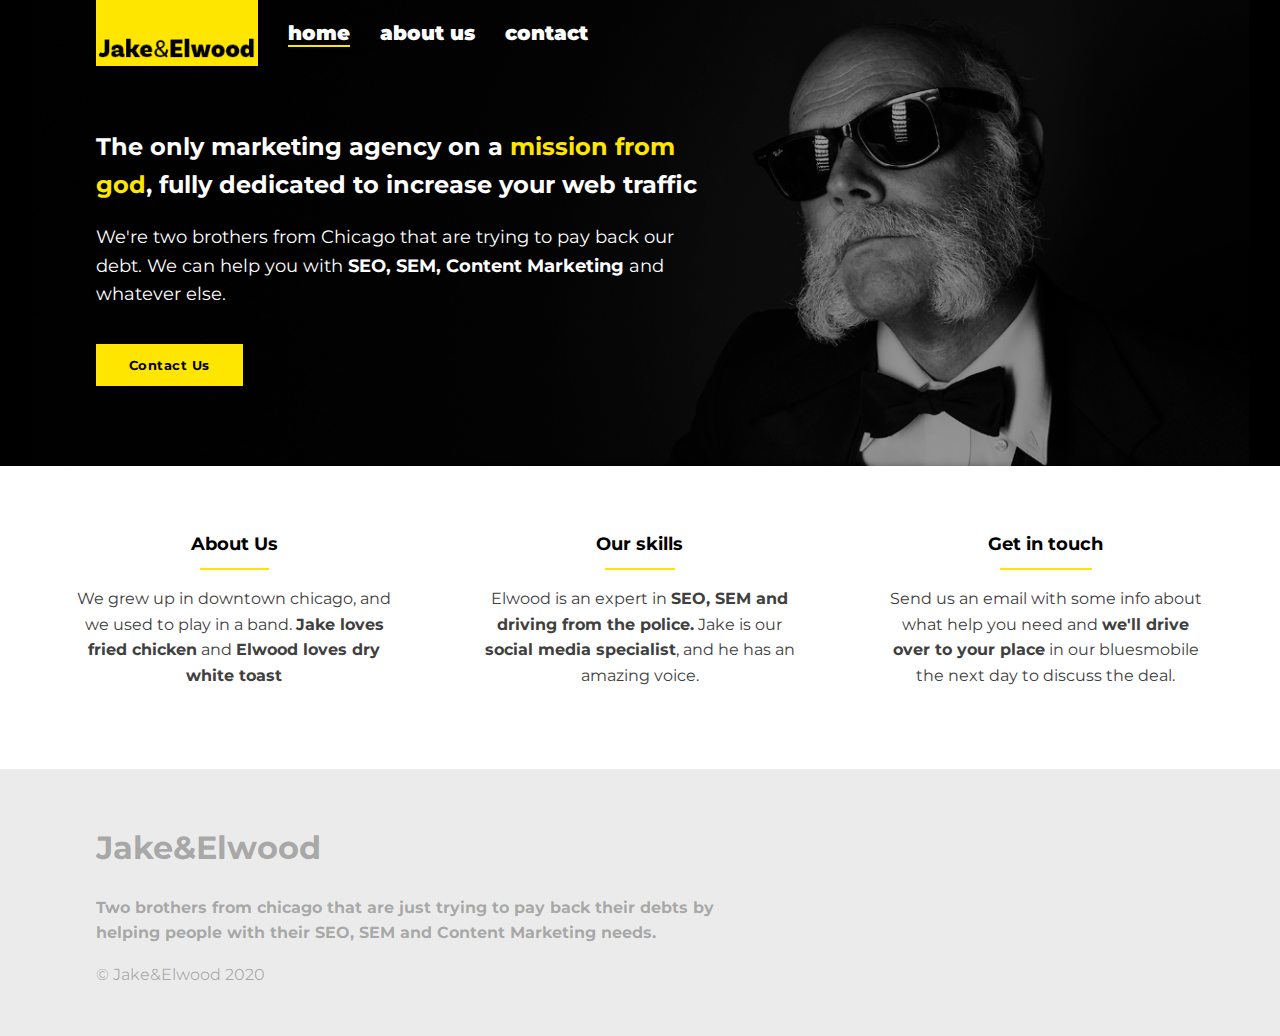
<file: index.html>
<!DOCTYPE html>
<html lang="en">
<head>
    <meta charset="UTF-8">
    <meta name="viewport" content="width=device-width, initial-scale=1.0">
    <link rel="stylesheet" href="css/style.css">
    <link href="https://fonts.googleapis.com/css2?family=Montserrat:wght@400;700&display=swap" rel="stylesheet">
    <link rel="stylesheet" href="https://cdnjs.cloudflare.com/ajax/libs/font-awesome/5.15.1/css/all.min.css" integrity="sha512-+4zCK9k+qNFUR5X+cKL9EIR+ZOhtIloNl9GIKS57V1MyNsYpYcUrUeQc9vNfzsWfV28IaLL3i96P9sdNyeRssA==" crossorigin="anonymous" />
    <title>Jake and Elwood</title>
</head>
<body>
    <header class="header">
        <div class="container container-header">
            
            <a href="index.html" class="logo"><img src="assets/logo.png" alt="comapny logo"></a>

            <button class="open-nav-button" onclick="contact.html">&#9776;</button>
            
            <nav class="nav">
                <button class="close-nav-button">&times;</button>
                <ul class="nav-links">
                    <li class="nav-item"><a href="index.html" class="nav-link selected"><strong>home</strong></a></li>
                    <li class="nav-item"><a href="about.html" class="nav-link"><strong>about us</strong></a></li>
                    <li class="nav-item"><a href="contact.html" class="nav-link"><strong>contact</strong></a></li>
                </ul>
            </nav>
        </div>
    </header>

    <main>
        
            <section class="hero">
                <div class="container container-hero">
                <div class="hero-content">
                    <h1 class="hero-title">The only marketing agency on a <span>mission from god</span>, fully dedicated to increase your web traffic</h1>
                    <p class="hero-body">We're two brothers from Chicago that are trying to pay back our debt. We can help you with <strong>SEO, SEM, Content Marketing</strong> and whatever else.</p>
                    <button class="btn hero-btn"><strong>Contact Us</strong></button>
                </div>
            </div>
            </section>
        
        
            <section class="infos">
            <div class="container container-infos">
                <div class="info">
                    <h2 class="info-title">About Us</h2>
                    <p class="info-body">We grew up in downtown chicago, and we used to play in a band. <strong>Jake loves fried chicken</strong> and <strong>Elwood loves dry white toast</strong></p>
                </div>
                <div class="info">
                    <h2 class="info-title">Our skills</h2>
                    <p class="info-body">Elwood is an expert in <strong>SEO, SEM and driving from the police.</strong> Jake is our <strong>social media specialist</strong>, and he has an amazing voice.</p>
                </div>
                <div class="info">
                    <h2 class="info-title">Get in touch</h2>
                    <p class="info-body">Send us an email with some info about what help you need and <strong>we'll drive over to your place</strong> in our bluesmobile the next day to discuss the deal.</p>
                </div>
            </div>
            </section>
        
        
    </main>

    <footer>
        <div class="container container-footer">
            <div class="social-links">
                <a href=""><i class="fab fa-facebook-square"></i></a>
                <a href=""><i class="fab fa-twitter"></i></a> 
                <a href=""><i class="fab fa-instagram"></i></a>
            </div>
            <div class="footer-content">
                <h1 class="footer-title">Jake&Elwood</h1>
                <p class="footer-body">Two brothers from chicago that are just trying to pay back their debts by helping people with their SEO, SEM and Content Marketing needs.</p>
                <p class="copyright">&copy; Jake&Elwood 2020</p>
            </div>
        </div>
    </footer>



    <script src="js/index.js"></script>
</body>
</html>
</file>
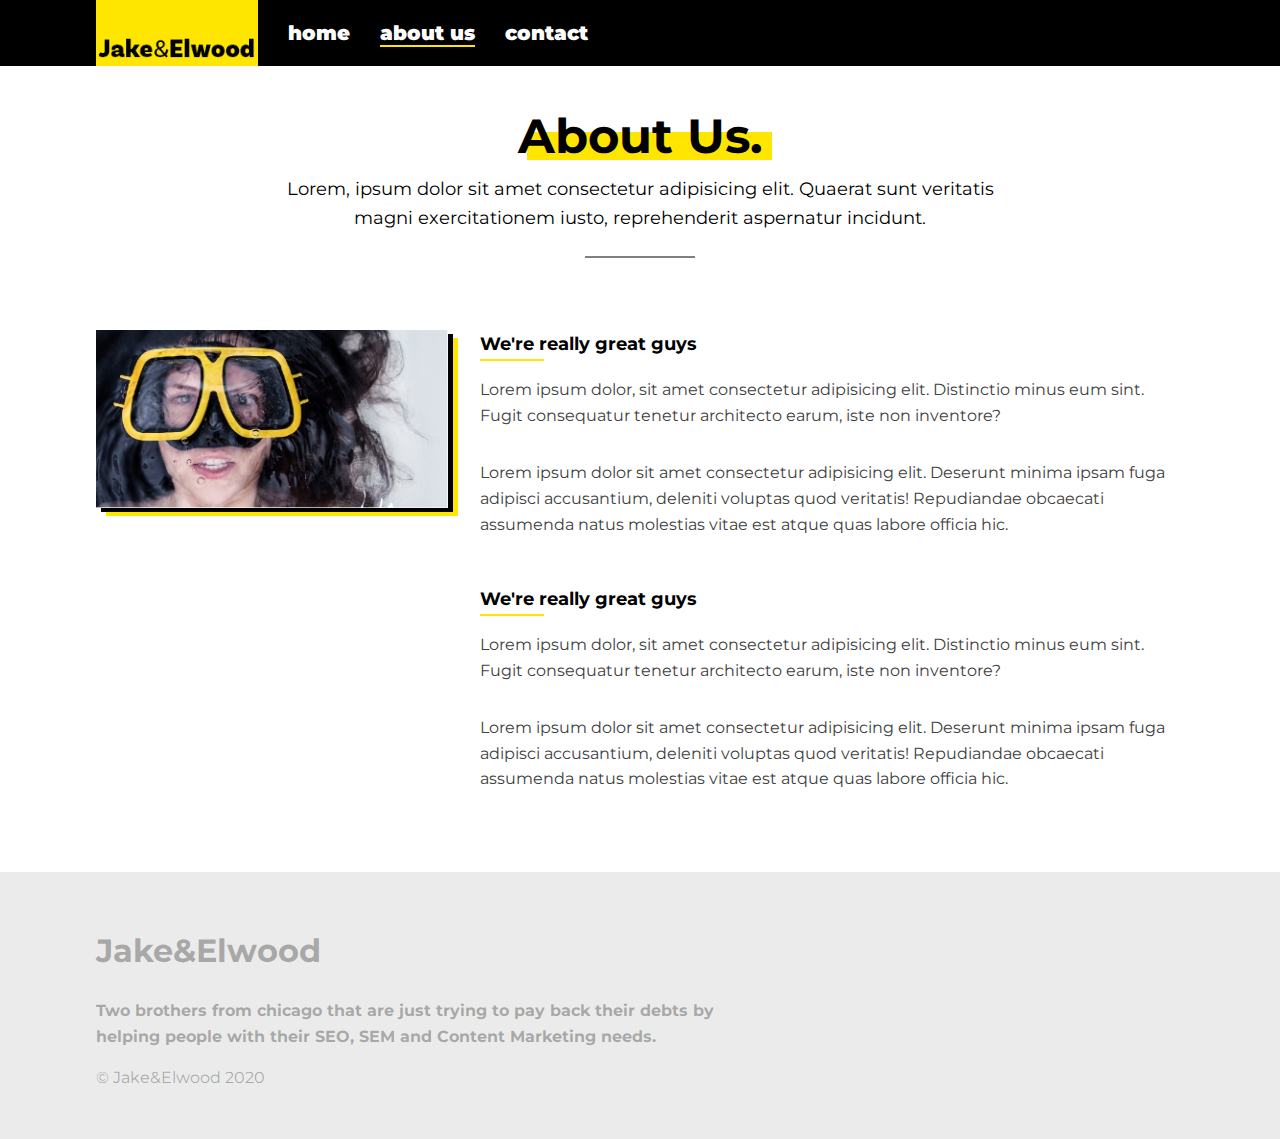
<file: about.html>
<!DOCTYPE html>
<html lang="en">
<head>
    <link rel="stylesheet" href="css/style.css">
    <meta charset="UTF-8">
    <meta name="viewport" content="width=device-width, initial-scale=1.0">
    <link href="https://fonts.googleapis.com/css2?family=Montserrat:wght@400;700&display=swap" rel="stylesheet">
    <link rel="stylesheet" href="https://cdnjs.cloudflare.com/ajax/libs/font-awesome/5.15.1/css/all.min.css" integrity="sha512-+4zCK9k+qNFUR5X+cKL9EIR+ZOhtIloNl9GIKS57V1MyNsYpYcUrUeQc9vNfzsWfV28IaLL3i96P9sdNyeRssA==" crossorigin="anonymous" />
    <title>Document</title>
</head>
<body>

    <header class="header about-us-header">
        <div class="container container-header">
            
            <a href="index.html" class="logo"><img src="assets/logo.png" alt="comapny logo"></a>

            <button class="open-nav-button">&#9776;</button>
            
            <nav class="nav">
                <button class="close-nav-button">&times;</button>
                <ul class="nav-links">
                    <li class="nav-item"><a href="index.html" class="nav-link"><strong>home</strong></a></li>
                    <li class="nav-item"><a href="about.html" class="nav-link selected"><strong>about us</strong></a></li>
                    <li class="nav-item"><a href="contact.html" class="nav-link"><strong>contact</strong></a></li>
                </ul>
            </nav>
        </div>
    </header>

    <main>
        <div class="container">
            <section class="about-us-hero">
                <h1 class="about-us-hero-title">About Us.</h1>
                <p class="hero-body about-us-hero-body">Lorem, ipsum dolor sit amet consectetur adipisicing elit. Quaerat sunt veritatis magni exercitationem iusto, reprehenderit aspernatur incidunt.</p>
            </section>
            <section class="infos about-us-infos">
                <img class="about-us-img" src="assets/about-me.jpg" alt="about me">
                <div class="info about-us-info">
                    <h2 class="info-title about-us-info-title">We're really great guys</h2>
                    <p class="info-body">Lorem ipsum dolor, sit amet consectetur adipisicing elit. Distinctio minus eum sint. Fugit consequatur tenetur architecto earum, iste non inventore?</p>
                    <p class="info-body">Lorem ipsum dolor sit amet consectetur adipisicing elit. Deserunt minima ipsam fuga adipisci accusantium, deleniti voluptas quod veritatis! Repudiandae obcaecati assumenda natus molestias vitae est atque quas labore officia hic.</p>
                </div>
                <div class="info about-us-info">
                    <h2 class="info-title about-us-info-title">We're really great guys</h2>
                    <p class="info-body">Lorem ipsum dolor, sit amet consectetur adipisicing elit. Distinctio minus eum sint. Fugit consequatur tenetur architecto earum, iste non inventore?</p>
                    <p class="info-body">Lorem ipsum dolor sit amet consectetur adipisicing elit. Deserunt minima ipsam fuga adipisci accusantium, deleniti voluptas quod veritatis! Repudiandae obcaecati assumenda natus molestias vitae est atque quas labore officia hic.</p>
                </div>
            </section>
        </div>
    </main>

    <footer>
        <div class="container container-footer">
            <div class="social-links">
                <a href=""><i class="fab fa-facebook-square"></i></a>
                <a href=""><i class="fab fa-twitter"></i></a> 
                <a href=""><i class="fab fa-instagram"></i></a>
            </div>
            <div class="footer-content">
                <h1 class="footer-title">Jake&Elwood</h1>
                <p class="footer-body">Two brothers from chicago that are just trying to pay back their debts by helping people with their SEO, SEM and Content Marketing needs.</p>
                <p class="copyright">&copy; Jake&Elwood 2020</p>
            </div>
        </div>
    </footer>
    

    <script src="js/index.js"></script>
</body>
</html>
</file>
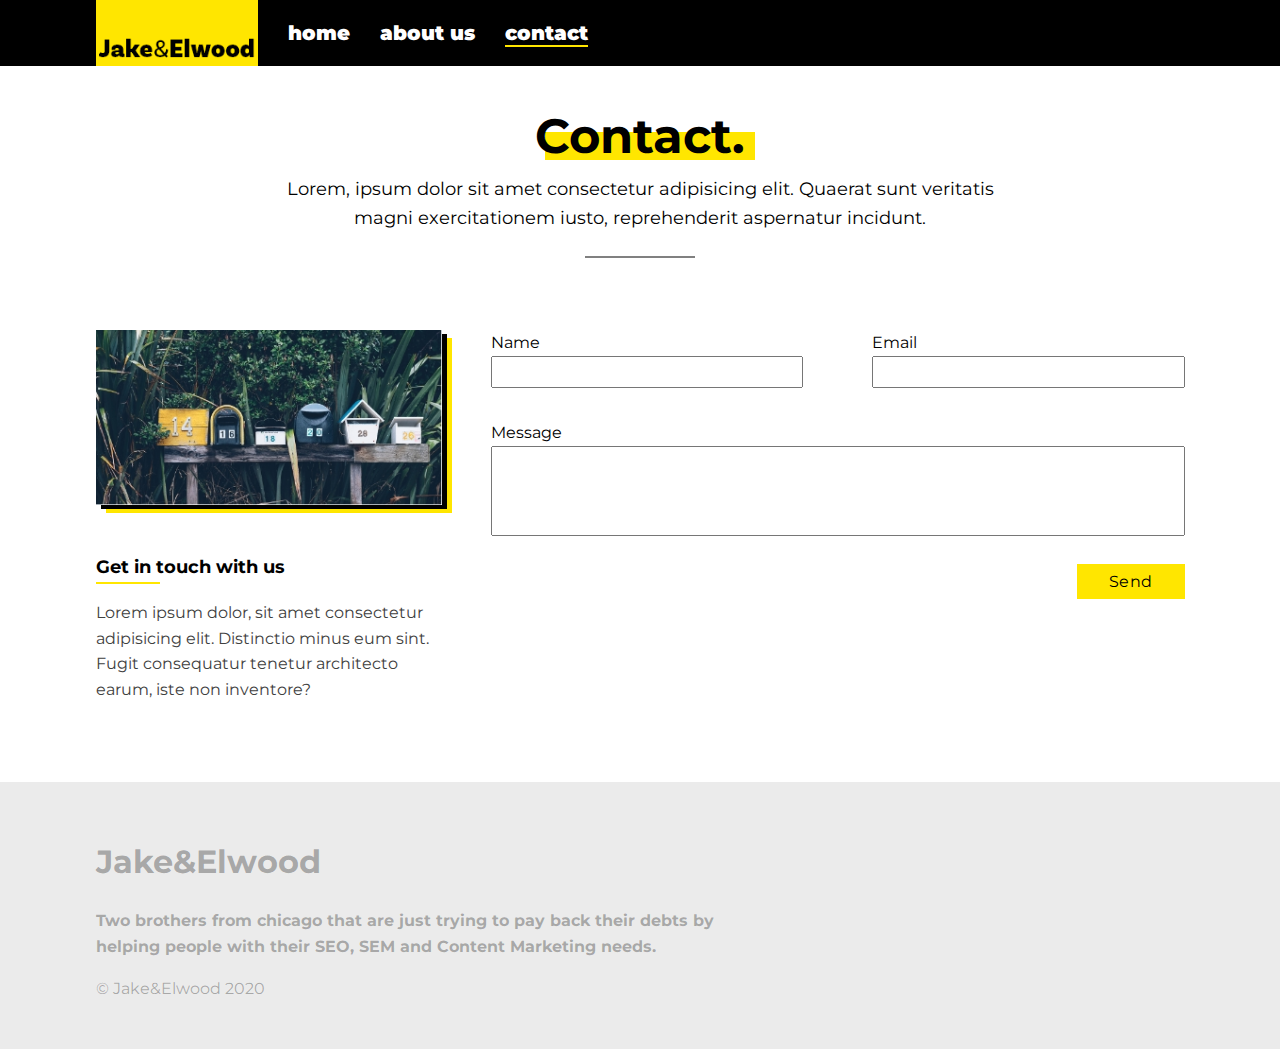
<file: contact.html>
<!DOCTYPE html>
<html lang="en">
<head>
    <link rel="stylesheet" href="css/style.css">
    <meta charset="UTF-8">
    <meta name="viewport" content="width=device-width, initial-scale=1.0">
    <link href="https://fonts.googleapis.com/css2?family=Montserrat:wght@400;700&display=swap" rel="stylesheet">
    <link rel="stylesheet" href="https://cdnjs.cloudflare.com/ajax/libs/font-awesome/5.15.1/css/all.min.css" integrity="sha512-+4zCK9k+qNFUR5X+cKL9EIR+ZOhtIloNl9GIKS57V1MyNsYpYcUrUeQc9vNfzsWfV28IaLL3i96P9sdNyeRssA==" crossorigin="anonymous" />
    <title>Document</title>
</head>
<body>

    <header class="header about-us-header">
        <div class="container container-header">
            
            <a href="index.html" class="logo"><img src="assets/logo.png" alt="comapny logo"></a>

            <button class="open-nav-button">&#9776;</button>
            
            <nav class="nav">
                <button class="close-nav-button">&times;</button>
                <ul class="nav-links">
                    <li class="nav-item"><a href="index.html" class="nav-link"><strong>home</strong></a></li>
                    <li class="nav-item"><a href="about.html" class="nav-link"><strong>about us</strong></a></li>
                    <li class="nav-item"><a href="contact.html" class="nav-link selected"><strong>contact</strong></a></li>
                </ul>
            </nav>
        </div>
    </header>

    <main>
        <div class="container">
            <section class="about-us-hero">
                <h1 class="about-us-hero-title">Contact.</h1>
                <p class="hero-body about-us-hero-body">Lorem, ipsum dolor sit amet consectetur adipisicing elit. Quaerat sunt veritatis magni exercitationem iusto, reprehenderit aspernatur incidunt.</p>
            </section>
            <section class="infos about-us-infos contact-us-infos">
                <img class="about-us-img" src="assets/contact.jpg" alt="about me">
                <div class="info about-us-info contact-us-info">
                    <h2 class="info-title about-us-info-title">Get in touch with us</h2>
                    <p class="info-body">Lorem ipsum dolor, sit amet consectetur adipisicing elit. Distinctio minus eum sint. Fugit consequatur tenetur architecto earum, iste non inventore?</p>
                </div>
                <form class="info about-us-info contact-us-form">
                    <div class="input">
                        <label for="name">Name</label><br/>
                        <input type="text" name="name" id="name"><br/>
                    </div>

                    <div class="input">
                        <label for="email">Email</label><br/>
                        <input type="email" name="email" id="email"><br/>
                    </div class="input">

                    <div class="input textarea">
                        <label for="msg">Message</label><br/>
                        <textarea class=".textarea" name="msg" id="msg"  rows="5"></textarea><br/>
                    </div>
                    <input class="btn submit-btn" type="submit" name="" id="" value="Send">
                </form>
            </section>
        </div>
    </main>

    <footer>
        <div class="container container-footer">
            <div class="social-links">
                <a href=""><i class="fab fa-facebook-square"></i></a>
                <a href=""><i class="fab fa-twitter"></i></a> 
                <a href=""><i class="fab fa-instagram"></i></a>
            </div>
            <div class="footer-content">
                <h1 class="footer-title">Jake&Elwood</h1>
                <p class="footer-body">Two brothers from chicago that are just trying to pay back their debts by helping people with their SEO, SEM and Content Marketing needs.</p>
                <p class="copyright">&copy; Jake&Elwood 2020</p>
            </div>
        </div>
    </footer>
    

    <script src="js/index.js"></script>
</body>
</html>
</file>
<file: css/style.css>
*{
    box-sizing: border-box;
}

body{
    padding: 0;
    margin: 0;
    line-height: 1.6;
    font-family: 'Montserrat', sans-serif;
}

.container{
    max-width: 1217px;
    margin: 0 auto
}

img{
    max-width: 100%;
}


/* TYPOGRAPHY */

.hero{
    color: #fff;
}

.hero-title{
    font-size: 1.5rem;
    margin-top: 0;
}
.about-us-hero-title{
    font-size: 3rem;
    margin: 0;
    position: relative;
    width: fit-content;
    margin: 0 auto;
}
.about-us-hero-title::after{
    display: block;
    content: "";
    height: 0.6em;
    width: 100%;
    background-color: #FFE600;
    position: absolute;
    bottom: 0.3em;
    left: 0.2em;
    z-index: -1;
}

.hero-title span{
    color: #FFE600;
}

.hero-body, .info-title{
    font-size: 1.125rem;
}



.info-body{
    font-size: 1rem;
    color: #404040;
}

.footer-content{
    color: rgba(0,0,0,0.3);
}
.social-links{
    font-size: 1.75rem;
}


/* BUTTONS */

.btn{
    font-family: inherit;
    letter-spacing: 0.5px;
    margin-top: 1.25em;
    border: none;
    color: black;
    background-color: #FFE600;
    padding: 1em 2.5em;
    transform: scale(1.00);
    transition: 0.2s transform;
}

.btn:hover, .btn:focus{
    cursor: pointer;
    transform: scale(1.05);
}
.social-links a{
    color: black;
}
.fab{
    margin: 0 3px;
    transform: scale(1.00);
    transition: 0.2s transform;
}
.fab:hover{
    transform: scale(1.1);
    cursor: pointer;
}

/* LAYOUT */

.header{
    background-color: transparent;
    position: absolute;
    width: 100%;
}
.about-us-header{
    background-color: black;
    position: initial;
}

.container-header{
    display: flex;
    justify-content: space-between;
    align-items: center;
    padding: 0 2em;
}
.logo{
    padding: 2em 0.2em 0;
    background-color: #FFE600;
    display: inline-block;
    
}
.nav{
    position: fixed;
    top: 0;
    bottom: 0;
    right: 0;
    left: 0;
    width: 100%;
    height: 100%;
    background-color: black;
    z-index: 999;
    transform: translateX(100%);
    transition: 0.25s;
}
.nav-open{
    transform: translateX(0%);
}
.nav-links{
    padding: 0;
    margin: 0;
    height: 100%;
    list-style: none;
    display: flex;
    flex-direction: column;
    align-items: center;
    justify-content: space-evenly;
    
}
.nav-link{
    color: white;
    text-decoration: none;
    font-weight: bold;
    font-size: 3rem;
    transition: 0.25s color;
}
.nav-link:hover, .close-nav-button:hover, .open-nav-button:hover{
    color: #FFE600;
    cursor: pointer;
}
.close-nav-button{
    background: none;
    border: none;
    color: #fff;
    font-size: 3rem;
    position: absolute;
    right: 1rem;
    transition: 0.25s color;
}
.open-nav-button{
    background: none;
    border: none;
    color: #fff;
    font-size: 2rem;
    padding: 0;
    transition: 0.25s color;
}
.selected{
    border-bottom: #FFE600 2px solid;
}
.hero{
    background-color: black;
}
.container-hero{
    background: url("../assets/hero-bg.jpg");
    background-position: right 40% bottom;
    background-size: cover;
    background-color: rgba(0,0,0,0.4);
    background-blend-mode: multiply;
}

.hero-content{
    width: 75%;
    padding: 8em 2em 5em;
}
.infos{
    background-color: #fff;
}
.container-infos{
    text-align: center;
    
}
.info{
    margin: 3.5em;
}
.info-title{
    width: max-content;
    margin: 0 auto;
    padding: 0;
}
.info-title::after{
    display: block;
    content: "";
    width: 80%;
    height: 2px;
    background-color: #FFE600;
    margin: 0.5em auto;
}
footer{
    background-color: #EBEBEB;
}
.container-footer{
    margin-top: 3.5em;
    padding: 2em 3em;
    text-align: center;
}
.footer-body{
    font-weight: bold;
}


 /* ABOUT PAGE */

 .about-us-hero{
     text-align: center;
     padding: 2em;
     max-width: 800px;
     margin: 0 auto;
 }

 .about-us-hero-body{
     margin: 0;
 }


.about-us-infos{
    padding: 2em;
    text-align: left;
    display: grid;
    grid-template: auto auto auto / 1fr;

}
.about-us-info{
    padding: 0;
    margin: 0;
    margin-top: 2.5em;
}

.about-us-info-title{
    width: 100%;
}

.about-us-info-title::after{
    display: block;
    content: "";
    width: 4rem;
    height: 2px;
    background-color: #FFE600;
    margin: 0;
}

.about-us-img{
    justify-self: center;
    box-shadow: 5px 4px 0px 0px rgba(0,0,0,1), 10px 8px 0px 0px #FFE600;
}
.submit-btn{
    font-size: 1rem;
    padding: 0.5em 2em;
}

.contact-us-form{
    margin: 1em auto 0;
    width: 100%;
    /* border: 1px solid red; */
    display: flex;
    flex-direction: column;
    align-items: center;
}

.contact-us-info{
    margin-top: 3em;
}
.input{
    /* border: solid 1px red; */
    width: 100%;
    padding: 0.5em 0;
    /* padding: 1em; */
}
.input input, textarea{
    width: 100%;
    padding: 0.5em;
}
textarea{
    resize: none;
}
.submit-btn{
    align-self: flex-end;
}

@media(min-width:600px){
    .contact-us-form{
        width: 60%;
    }
}

@media(min-width:800px){

    .open-nav-button, .close-nav-button{
        display: none;
    }

    .nav{
        position: initial;
        z-index: initial;
        transform: translateX(0%);
        background-color: transparent;
    }
    .nav-links{
        flex-direction: row;
        justify-content: flex-start;
    }
    .nav-link{
        font-size: 1.25rem;
        margin-left: 1.5em;
    }
    
    .container-header{
        padding: 0 4em;
        justify-content: flex-start;
    }
    .container-infos{
        display: grid;
        grid-template-columns: repeat(3, 1fr);
    }
    .info{
        margin: 4em 2.5em 0;
    }
    
    .hero-content{
        padding: 8em 4em 5em;
        width: 60%;
    }
    .container-footer{
        padding: 2em 4em;
        display: flex;
        flex-flow: row-reverse;
        justify-content: space-between;
        align-items: center;
        margin-top: 4em;
    }
    
    .footer-content{
        width: 60%;
        text-align: left;
    }

    .about-us-hero::after{
        display: block;
        content: "";
        height: 2px;
        width: 15%;
        background-color: gray;
        margin: 1.5em auto;
    }

    .about-us-infos{
        padding: 0 4em;
        margin-top: 1em;
        grid: auto auto / 1fr 2fr;
        grid-column-gap: 2em;
       
    }
    .contact-us-infos{
        grid-gap: 3em;
    }
    .about-us-infos :nth-child(3){
        grid-column: 2;
        margin-top: 2em;
    }
    .about-us-info{
        margin: 0;
        padding: 0;
        
    }
    .contact-us-infos :nth-child(3){
        margin: 0;
    }

    .contact-us-info{
        grid-row: 2;
        grid-column: 1 / span 1;
    }
    .contact-us-form{
        margin-top: 0;
        grid-row: 1 / 3;
        grid-column: 2;
        align-self: start;
        width: 100%;
        flex-flow: row wrap;
        justify-content: space-between;
    }
    .input{
        width: 45%;
        padding: 0;
        margin-bottom: 2em;
    }
    .textarea{
        width: 100%;
    }
    .submit-btn{
        margin-left: auto;
    }
    
}
</file>
